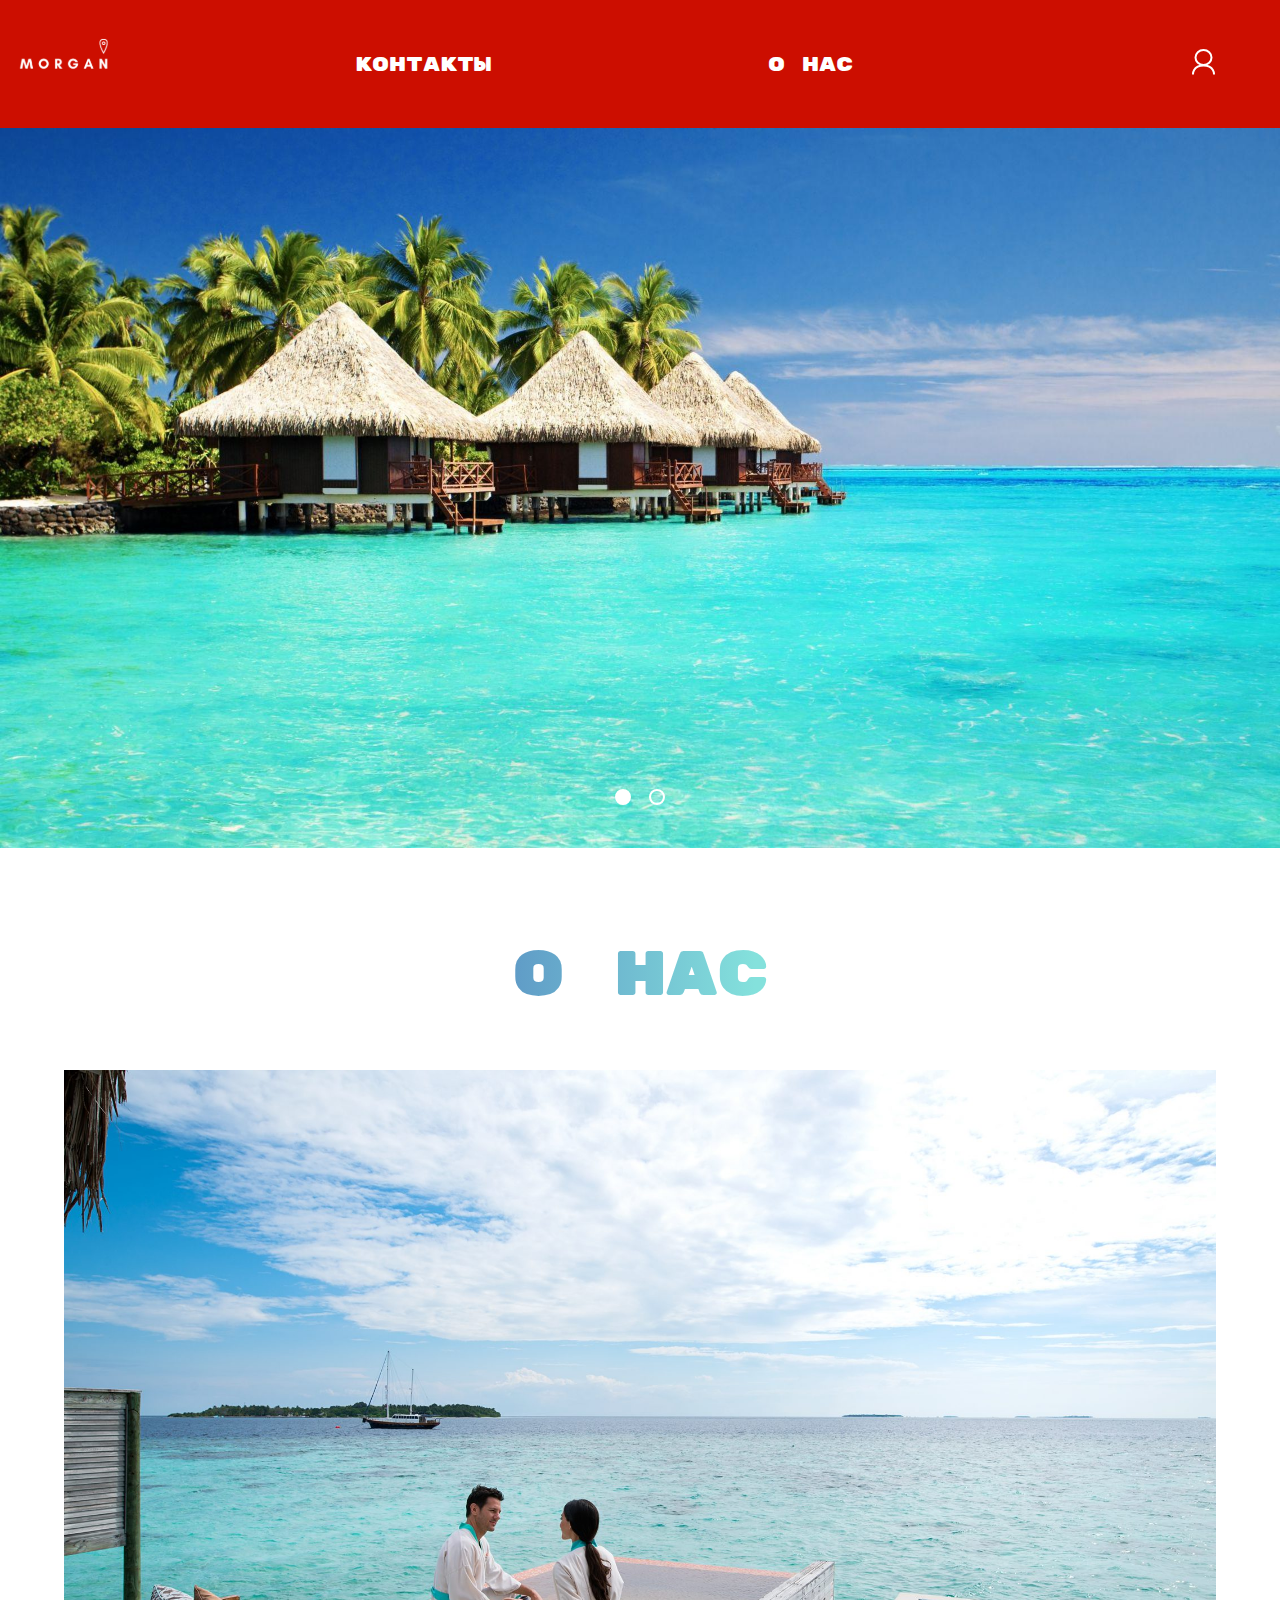
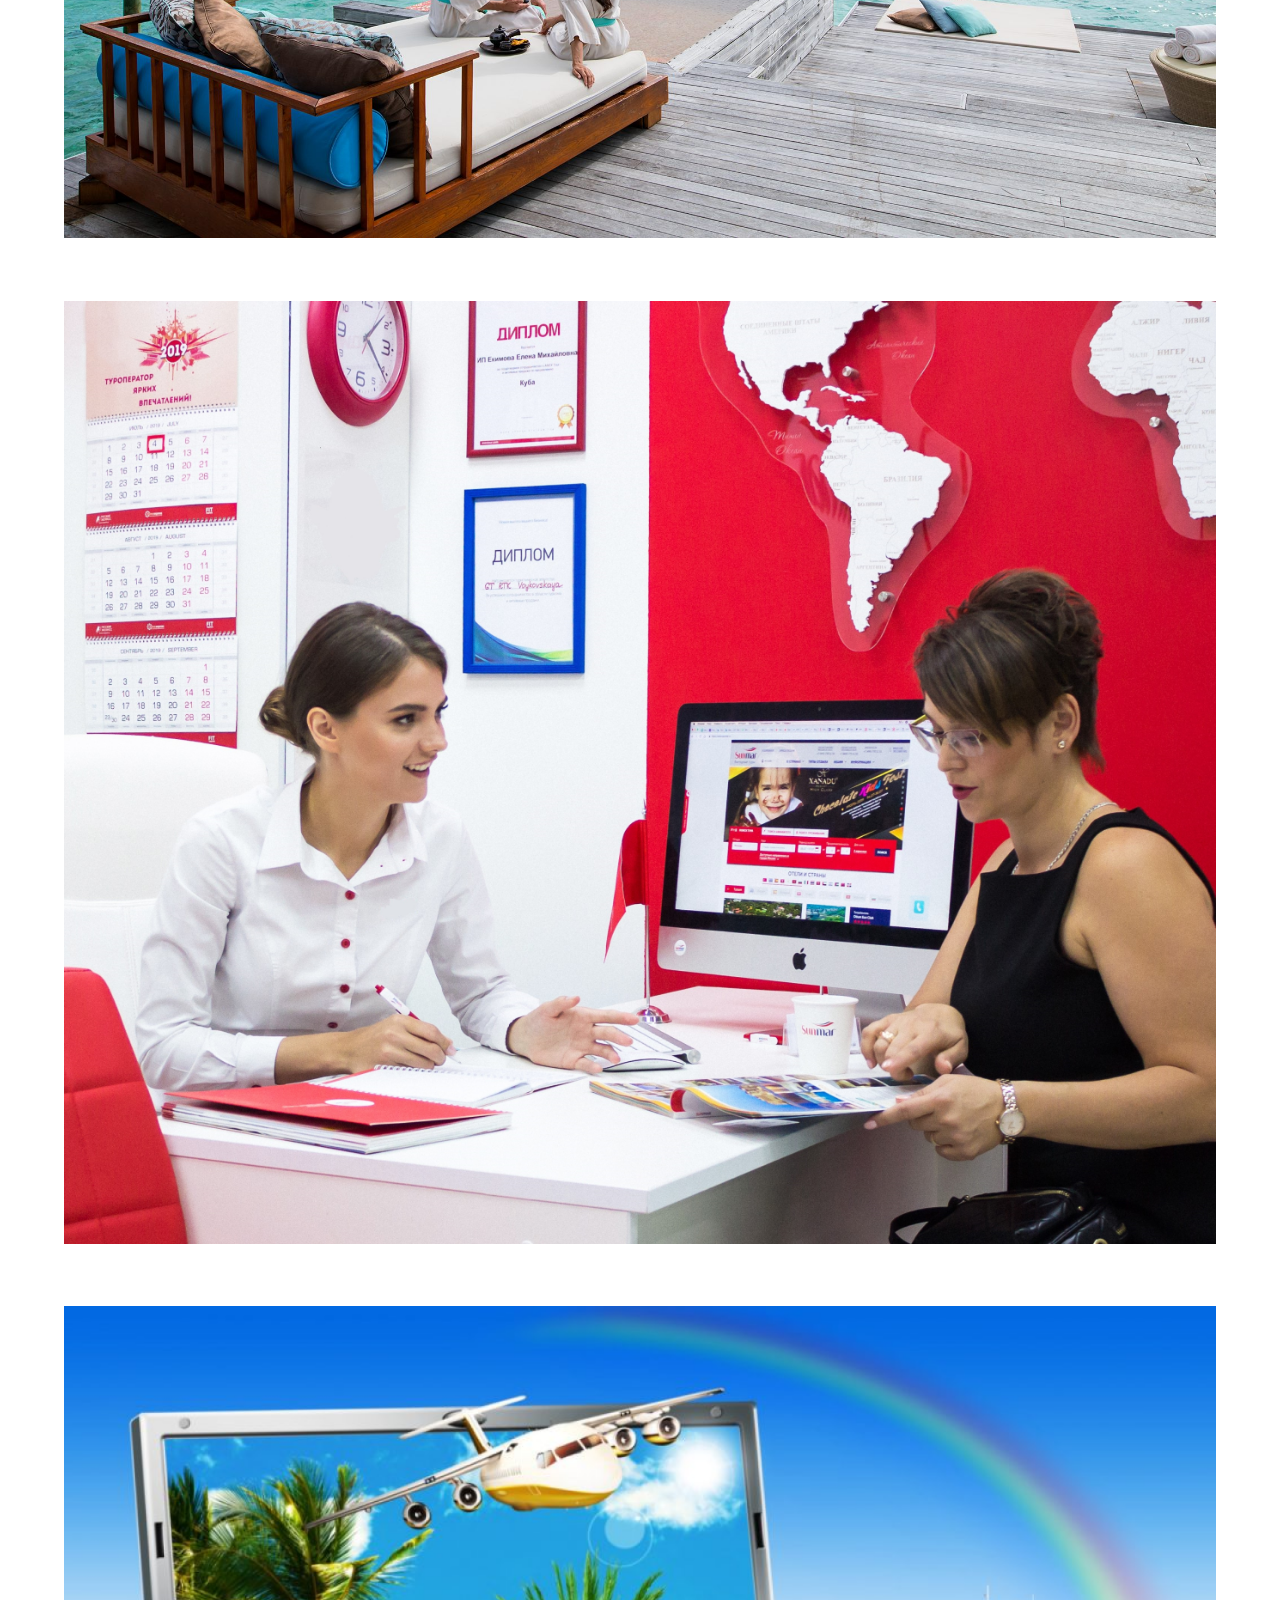
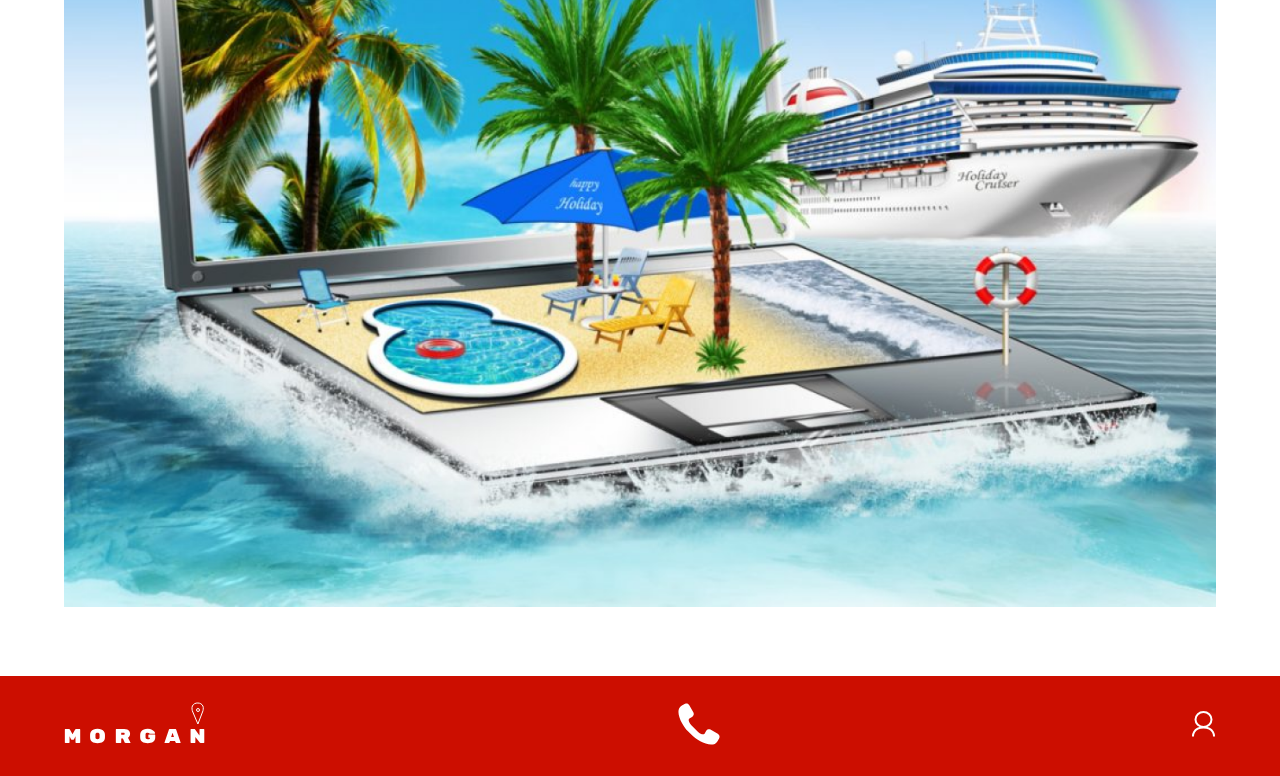
<file: index.html>
<!DOCTYPE html>
<html lang="en">
<head>
    <meta charset="UTF-8">
    <meta http-equiv="X-UA-Compatible" content="IE=edge">
    <meta name="viewport" content="width=device-width, initial-scale=1.0">
    <title>Document</title>
    <link href="css/desktop_header.css" rel="stylesheet">
    <link href="css/desktop_slider.css" rel="stylesheet">
    <link href="css/desktop_timer.css" rel="stylesheet">
    <link href="css/desktop_timer.css" rel="stylesheet">
    <link href="css/footer_desctop.css" rel="stylesheet">
    
    <link href="css/us_desktop.css" rel="stylesheet">
    <link href="css/phone_header.css" rel="stylesheet">
     <link href="css/phone_slider.css" rel="stylesheet">
    <link href="css/us_phone.css" rel="stylesheet">
    
    <link href="css/footer_phone.css" rel="stylesheet">
    <link href="css/modal_phone.css" rel="stylesheet">
     
</head>

<body>
    
    <div class="header">
    
    <img class="header_logo" src="css/img/logo.svg" width="10%">
        
        <div class="header_texts">
            
            <a href="#phone" class="header_text">Контакты</a>
            
            <a href="#about_Us
" class="header_text">О нас</a>
            <a href="#" class="header_profile">
            <button onClick='location.href="login-registration.html"' class="profil_btn"><img class="footer_img" src="css/img/Group%201%20(1).svg"></button>
            </a>
        
        </div>
        
        
    </div>
    
    
   
    
    
    <div class="slider">
        <div class="item">
        <img class="slider_img" src="css/img/slider1.jpg" width="100%" alt="Первый слайд">
          
      </div>
  
      <div class="item">
          <img class="slider_img" src="css/img/slider2.jpg" width="100%" alt="Второй слайд">
          
      </div>
  
      <ul class="dots">
                    <li class="dot"></li>
                    <li class="dot"></li>


                </ul>
  </div>
    
  
    
    <div class="counter">

        <div class="about_us">

            <a name="about_Us"> </a>
            <h2 class="about_us_h2">О нас</h2>


            <div class="us_counter">
                <p class="us_text">Делаем ваш отпуск комфортнее</p>
                <img class="us_img" src="css/img/otp.jpg" width="100%">


            </div>

            <div class="us_counter">
                <p class="us_text">У нас дружелюбный персонал</p>
                <img class="us_img" src="css/img/image 10.png" width="100%">


            </div>
            <div class="us_counter">
                <p class="us_text">Путишествие в любую часть света</p>
                
                <img class="us_img" src="css/img/image 11.png" width="100%">


            </div>


            

        </div>

    </div>
    
    
   
    
    
    
    

    <div class="footer">
        
         <div id="zatemnenie">
        <window>
            <a href="#close_window" class="close_window">X</a>
            <br>
            <br>
            <p>8-800-555-35-35</p>
        </window>
    </div>
         
        
        

<div class="footer_counter">

    <img class="footer_logo" src="css/img/Group 12.svg">
       
    <button onclick="location.hash ='zatemnenie'" class="phone_btn"><a name="phone" ><img class="footer_phone" src="css/img/phone-left%201.svg"></a></button>
    

<button onClick='location.href="login-registration.html"' class="profil_btn"><img class="footer_img" src="css/img/Group%201%20(1).svg"></button>
</div>
        


    </div>



    
    
    


    <script src="js/slider.js"></script>
    
</body>
</html>
</file>
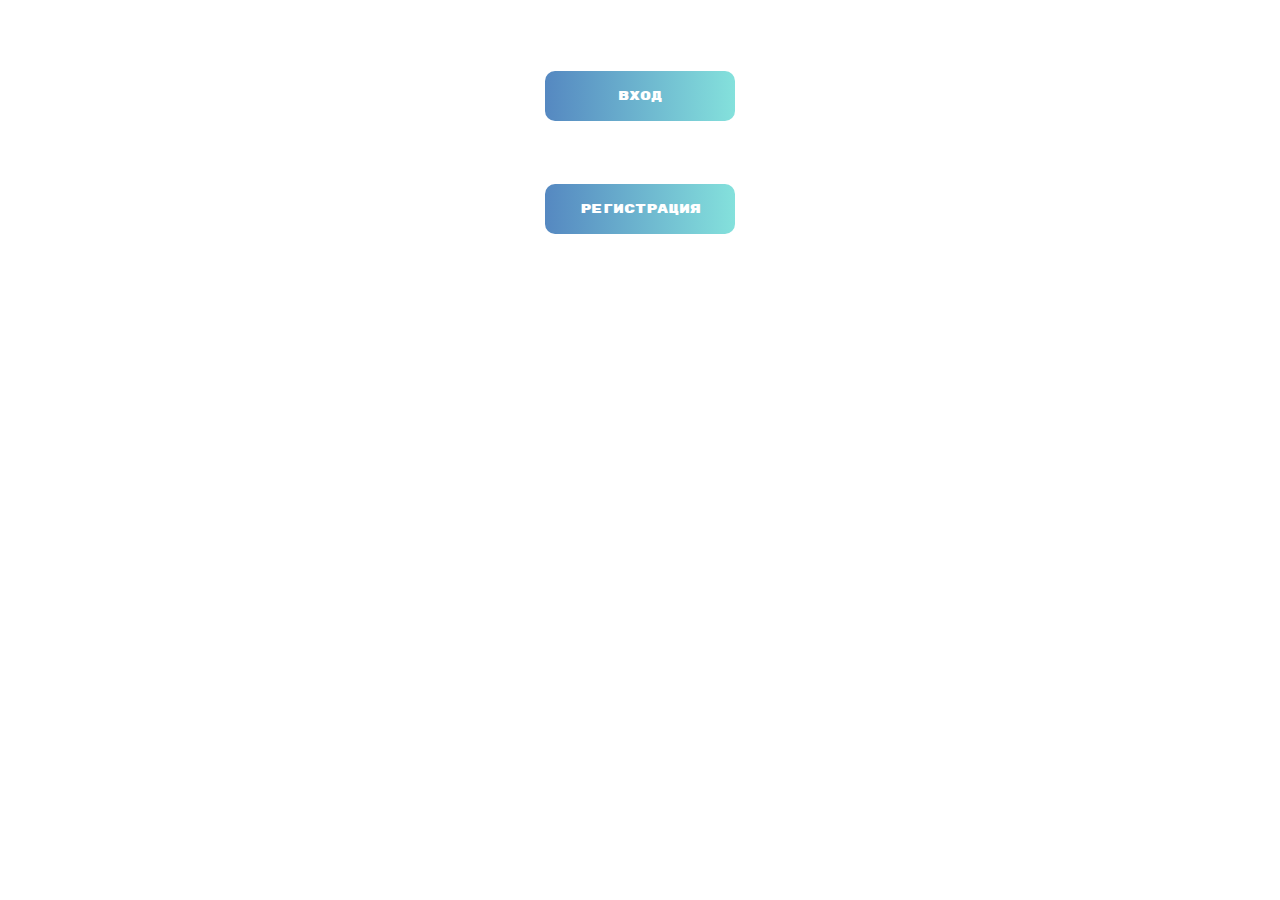
<file: login-registration.html>
<!DOCTYPE html>
<html lang="en">
<head>
    <meta charset="UTF-8">
    <meta http-equiv="X-UA-Compatible" content="IE=edge">
    <meta name="viewport" content="width=device-width, initial-scale=1.0">
    <link href="css/desktop_registration.css" rel="stylesheet">
    <title>Document</title>
    </head>
    
    
    <body>
    
       <div class="form__submit-block submit-block">
                <button onClick='location.href="login.html"' type="submit" class="submit-block__submit-btn  login-btn btn" id="btn">Вход</button>
                <br>
                 <button onClick='location.href="registration.html"' class="additive-forwarding__link" id="btn">Регистрация</button>
        
        </div>
    </body>
</html>
</file>
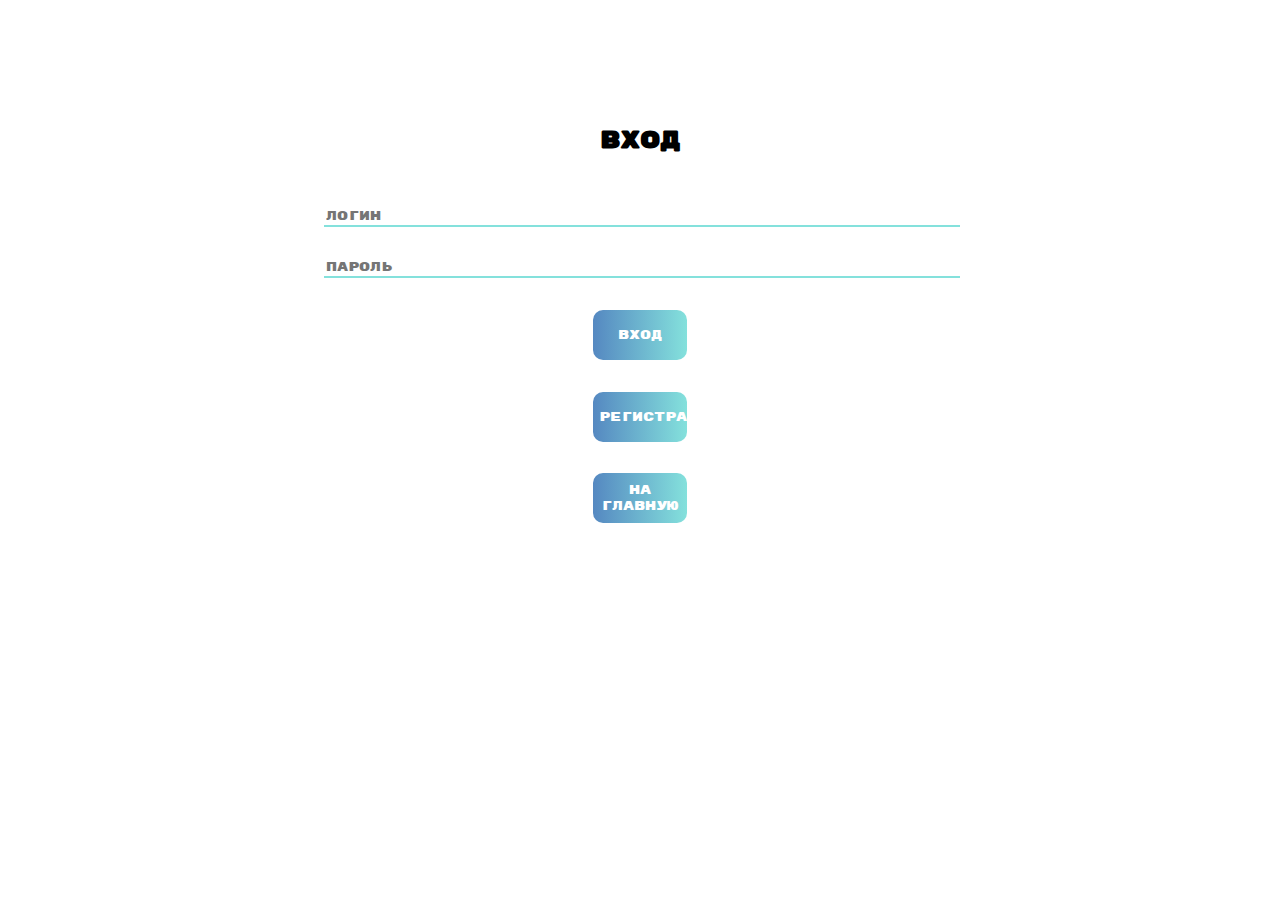
<file: login.html>
<!DOCTYPE html>
<html lang="en">
<head>
    <meta charset="UTF-8">
    <meta http-equiv="X-UA-Compatible" content="IE=edge">
    <meta name="viewport" content="width=device-width, initial-scale=1.0">
    <title>Вход</title>
   <link href="css/desktop_registration.css" rel="stylesheet">
    <script type="module" src="js/index.js" defer></script>
</head>
<body>
    <main class="log-reg-part">
        <form class="log-reg-part__form form">
            <h2 class="form__heading">Вход</h2>
            <div class="form__inputs">

                <input type="text" placeholder="логин" required class=" registration_input inputs__input login-input just-text" minlength="5" maxlength="20" title="Логин должен содержать от 5 до 20 символов и может состоять из латинских букв, цифр и нижнего подчёркивания" name="login-input" pattern="^\w+$">
            </div>
            <div class="form__inputs">
                
                <input placeholder="пароль" type="password" required class=" registration_input inputs__input password-input just-text" minlength="5" maxlength="40" title="Пароль должен содержать от 5 до 40 символов и не дожен содержать пробел" name="password-input" pattern="^[^\s]*$">
            </div>
            <div class="form__submit-block submit-block">
                <button  type="submit" class="submit-block__submit-btn login-btn btn">Вход</button>
                <br>
                <button onClick='location.href="registration.html"' class="additive-forwarding__link">Регистрация</button>
                
                <br>
        <button onClick='location.href="index.html"' class="additive-forwarding__link log-reg-part__link-to-main">На главную</button>
            </div>
        </form>
        
    </main>
</body>
</html>
</file>
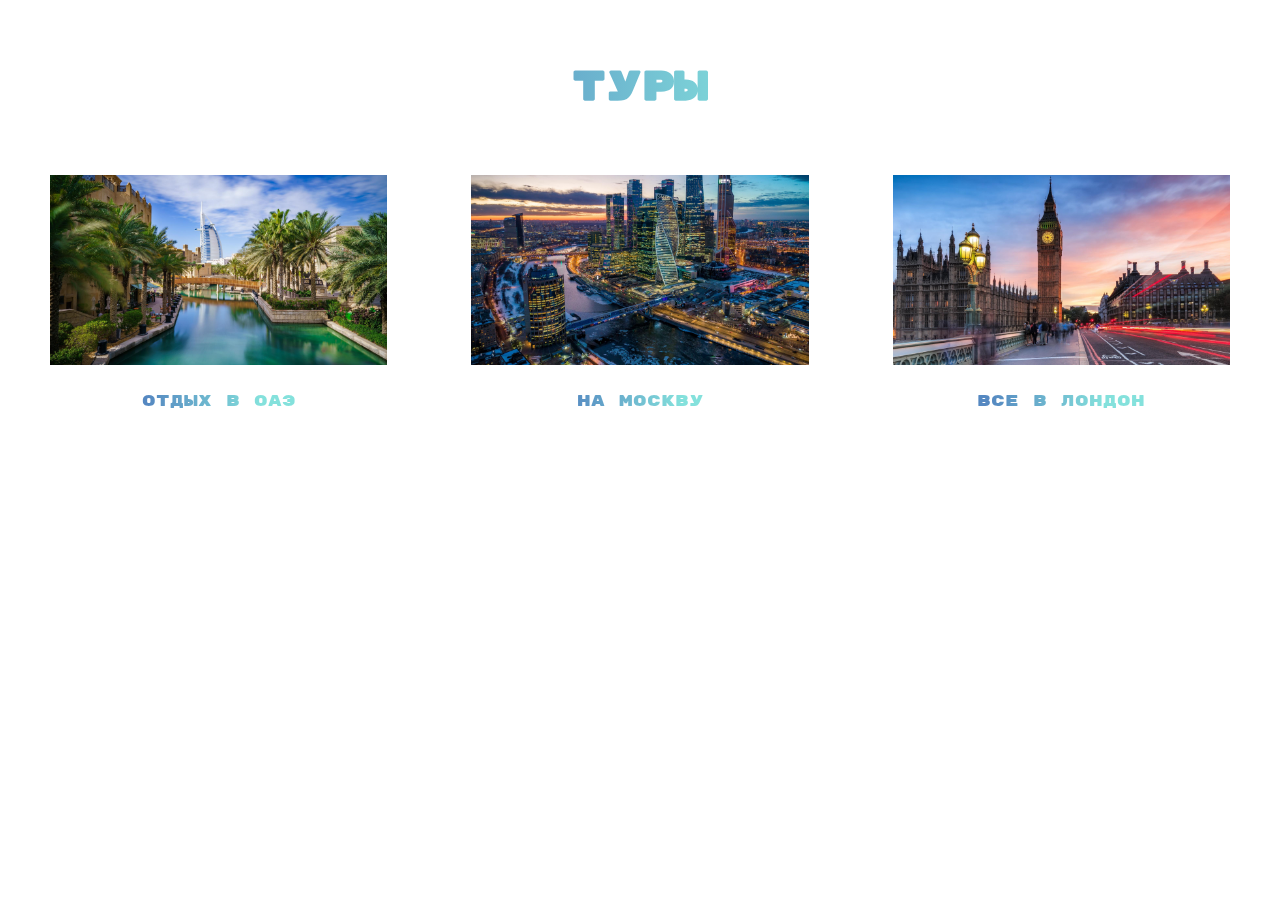
<file: profile.html>
<!DOCTYPE html>
<html lang="en">
<head>
    <meta charset="UTF-8">
    <meta http-equiv="X-UA-Compatible" content="IE=edge">
    <meta name="viewport" content="width=device-width, initial-scale=1.0">
    <title>Личный кабинет</title>
   <link href="css/tours_phone.css" rel="stylesheet">
    <link href="css/tours_desktop.css" rel="stylesheet">
    <script type="module" src="js/index.js" defer></script>
    
</head>
<body>
    
    
    
   
                    <div class="tours">
                        
                <h2 class="tours_h2">Туры</h2>


                <div class="tours_counter">

                    <div class="img_counter">
                    
                    <img src="css/img/dubai-2.jpg" width="80%" alt="">
                        <br>
                        <p class="img_text">Отдых в ОАЭ</p>
                    
                    </div>
                    
                    
                    <div class="img_counter">
                    
                    <img src="css/img/Mosсow-1.jpg" width="80%" alt="">
                        <br>
                        <p class="img_text">На москву</p>
                    
                    </div>
                    
                    <div class="img_counter">
                    
                    <img src="css/img/London-1.jpg" width="80%" alt="">
                        <br>
                        <p class="img_text">Все в Лондон</p>
                    
                    </div>
                    
                    
                    
                    
                    </div>
                    

                </div>



         



            
    
    
    
    
</body>
</html>
</file>
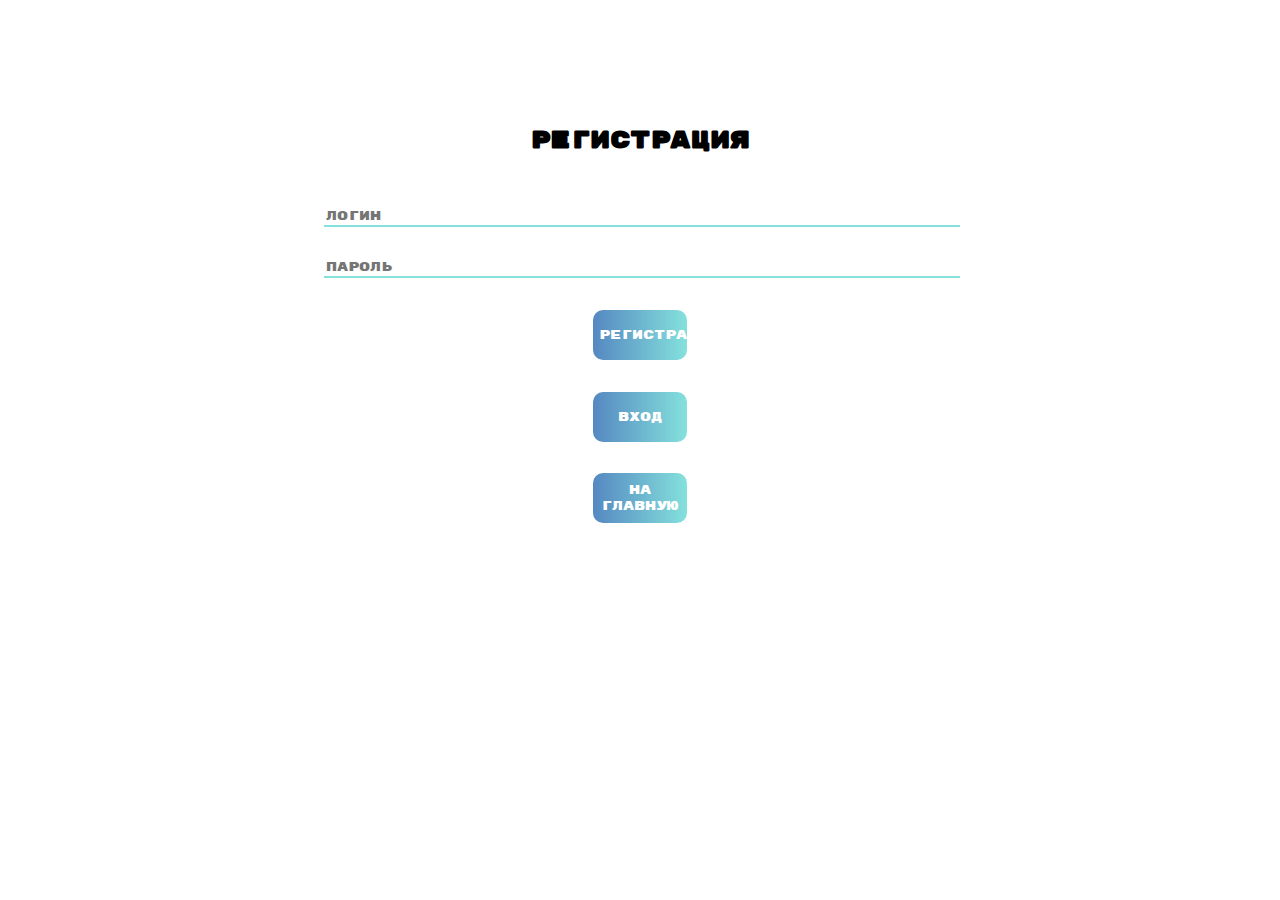
<file: registration.html>
<!DOCTYPE html>
<html lang="en">
<head>
    <meta charset="UTF-8">
    <meta http-equiv="X-UA-Compatible" content="IE=edge">
    <meta name="viewport" content="width=device-width, initial-scale=1.0">
    <title>Регистрация</title>
   <link href="css/desktop_registration.css" rel="stylesheet">
    <script type="module" src="js/index.js" defer></script>
</head>
<body>
    <main class="log-reg-part">
        <form class="log-reg-part__form form">
            <h2 class="form__heading">Регистрация</h2>
            <div class="form__inputs">
               
                <input placeholder="Логин" type="text" required class="registration_input inputs__input login-input just-text" name="login-input" minlength="5" maxlength="20" title="Логин должен содержать от 5 до 20 символов и может состоять из латинских букв, цифр и нижнего подчёркивания" name="login-input" pattern="^\w+$">
                <p class="submit-block__log-reg-error-text incorrect-log-error">Некорректный логин</p>
            </div>
            <div class="form__inputs">
                
                <input placeholder="Пароль" type="password" required class="registration_input inputs__input password-input just-text" name="password-input" minlength="5" maxlength="40" title="Пароль должен содержать от 5 до 40 символов и не дожен содержать пробел" name="password-input" pattern="^[^\s]*$">
                <p class="submit-block__log-reg-error-text incorrect-pswd-error">Некорректный пароль</p>
            </div>
            <div class="form__submit-block submit-block">
                <button class="submit-block__submit-btn register-btn btn">Регистрация</button>
                <br>
                <button onClick='location.href="login.html"' class="log-reg-part__link-to-main">Вход</button>
                <br>
                  <button onClick='location.href="index.html"' class="log-reg-part__link-to-main">На главную</button>
            </div>
        </form>
      
    </main>
</body>
</html>
</file>
<file: css/desktop_header.css>
@font-face {

font-family: "Rubik"; 

src: url("fonts/RubikMonoOne-Regular.ttf") format("truetype"); 
font-style: normal; 
font-weight: normal; 
} 
*{
    font-family: "Rubik";
    margin: 0;
    padding: 0;
}
.header{
    
background-color: #CC0E00;
    display: flex;
    align-items: center;
}
.header_texts{
    text-align: right;
    margin: auto;
    width: 100%;
    margin-right: 5%;
    display: grid;
    grid-template-columns: 1fr 1fr 1fr  ;
    align-items: center;
}
.header_text{
    text-decoration: none;
    color: white;
    font-size: 20px;
    align-items: center;
}
.header_btn{
    display: none;
}
</file>
<file: css/desktop_slider.css>
.slider{
    
    position: relative;
    
    
}

.dots {
  text-align: center;

    margin-left: auto;
    margin-top: -5%;
}
.dot{
    
    height: 12px;
    width: 12px;
    margin: 0 2px;
    border: white 2px solid;
    background-color: transparent;
    border-radius: 50%;
    display: inline-block;
    transition: background-color 1s ease;
}

.active{
    background-color:white;
}
</file>
<file: css/desktop_timer.css>
.base-timer {
    margin: auto;
  position: relative;
  width: 500px;
  height: 500px;
}

.base-timer__svg {
  transform: scaleX(-1);
}

.base-timer__circle {
  fill: none;
  stroke: none;
}

.base-timer__path-elapsed {
  stroke-width: 7px;
  stroke: grey;
}

.base-timer__path-remaining {
  stroke-width: 7px;
  stroke-linecap: round;
  transform: rotate(90deg);
  transform-origin: center;
  transition: 1s linear all;
  fill-rule: nonzero;
  stroke: currentColor;
}

.base-timer__path-remaining.green {
  color: rgb(65, 184, 131);
}

.base-timer__path-remaining.orange {
  color: orange;
}

.base-timer__path-remaining.red {
  color: red;
}

.base-timer__label {
  position: absolute;
  width: 500px;
  height: 500px;
  top: 0;
  display: flex;
  align-items: center;
  justify-content: center;
  font-size: 50px;
}
</file>
<file: css/footer_desctop.css>
.footer{
    text-align: center;
    height: 100px;
    background-color: #CC0E00;
    width: 100%;
    margin-top: 5%;
    display: grid;
    align-items: center;
    }
.footer_text{
    color: white;
    font-size:8px ;
    text-decoration: none;
   
}

.footer_counter{
    width: 90%;
    margin: auto;
    display: flex;
    align-items: center;
justify-content: space-between;
align-items: center;
}
.phone_btn{
border: none;
    background-color: transparent;
}
.profil_btn{
border: none;
    background-color: transparent;
}
</file>
<file: css/us_desktop.css>
.counter{
    width: 90%;
    margin: auto;
    margin-top: 10%;
}
.about_us_h2{
    margin-top: 5%;
font-size:60px ;
   color: transparent;
   -webkit-background-clip: text;
   background-clip: text;
   background-image: linear-gradient(to right,#5588C1 33%,#84E1DC 60%);
    text-align: center;
     text-align: center;
}

.us_counter{
    position: relative;
  margin-top: 5%;
}
.us_text{
    display: grid;
    align-items: center;
    font-size:50px ;
    text-align: center;
    color: transparent;
    margin: 0;
    position: absolute;
    height: 100%;
    width: 100%;
    background-color: transparent;
}
.us_text:hover{
    color: white;
background: linear-gradient(180deg, rgba(0,0,0,0.5), rgba(0,0,0,0));    transition: 1s;
}
</file>
<file: css/phone_header.css>
@media (max-width: 428px){
    .header_text{
    display: none;
    }
    .header_text_img{
        width: 10px;
    }
    .header{
        display: flex;
        justify-content: space-between;
    }
    .header_texts{
        grid-template-columns: 1fr;
    }
}
</file>
<file: css/phone_slider.css>
@media (max-width: 428px){
    
    
    .dots{
        margin-top: -10%;
    }  
    .dot{
       height: 5px;
        width: 5px;
        border: 1px white solid;
    }
    
    
}
</file>
<file: css/us_phone.css>
@media (max-width: 428px){
    .about_us_h2{
        font-size: 15px;
    }
    
    .us_text{
        font-size: 10px;
    }
}
</file>
<file: css/footer_phone.css>
@media (max-width: 428px){
  
    .footer_logo {
        height: 15px;
    }
    .footer_phone {
        height: 15px;
    }
    .footer_img {
        height: 15px;
    }
    
}
</file>
<file: css/modal_phone.css>
#zatemnenie:target {

    display: block;
    
    }

.btn{
margin-top: 20%;
    margin-left: 45%;
}
    #zatemnenie {
    background: rgba(102, 102, 102, 0.68);
    
    width: 100%;
    
    height: 100%;
    
    position: fixed;
    
    top: 0;
    
    left: 0;
    
    display: none;
    
    z-index: 9999999999;
    
    }
    
    window {
    
    position: absolute;
    
    top: 20%;
    
    left: 50%;
    
    width: 400px;
    
    border: 1px solid #cecece;
    
    padding: 50px;
    
    transform: translate(-50%,-50%);
    
    background-color: #fafafa;
    
    }
    
    div#main_text a.close_window {
    
    position: absolute;
    
    right: 10px;
    
    top: 4px;
    
    border: none;
    
    }
.close_window{
    text-decoration: none;
   
}
</file>
<file: css/desktop_registration.css>
@font-face {

font-family: "Rubik"; 

src: url("fonts/RubikMonoOne-Regular.ttf") format("truetype"); 
font-style: normal; 
font-weight: normal; 
} 
*{
    font-family: "Rubik";
    
}

form{
    width: 50%;
    margin: auto;
    margin-top: 10%;
   text-align: center; 
}
.registration_btns{
   
}
button{
    width: 30%;
    margin-left: auto;
    margin-top: 10%;
    text-align: center;
    border: none;
    color: white;
    border-radius: 10px;
    height: 50px;
    background: linear-gradient(to right,#5588C1 ,#84E1DC );
}
.registration_input{
    margin: auto;
width: 100%;
    margin-top: 5%;
    border: none;
    border-bottom: 2px solid #84E1DC ;
    color: gainsboro;
}
.log-reg-part__link-to-main{
margin-left: auto;

}
.incorrect-log-error,.incorrect-pswd-error{
    display: none;
}
.form__inputs{
margin: auto;
}
.submit-block{
    text-align: center;
width: 50%;
margin: auto;
}


#btn{
    margin-left: auto;
}

@media (max-width: 428px){
    
    button{
        font-size: 5px;
    }
}
</file>
<file: css/tours_phone.css>
@media (max-width: 428px){
    .img_text{

    
    font-size: 5px;
    
    }
    h2{
        font-size: 20px;
    }
}
</file>
<file: css/tours_desktop.css>
@font-face {

font-family: "Rubik"; 

src: url("fonts/RubikMonoOne-Regular.ttf") format("truetype"); 
font-style: normal; 
font-weight: normal; 
} 
*{
    font-family: "Rubik";
    
}
.tours_counter{
    display:grid;
    grid-template-columns: 1fr 1fr 1fr;
    margin: auto;
    margin-top: 5%;
}

.tours{
    margin-top: 5%;
}
.tours_h2{
   font-size: 40px;
   color: transparent;
   -webkit-background-clip: text;
   background-clip: text;
   background-image: linear-gradient(to right,#5588C1 33%,#84E1DC 60%);
    text-align: center;
}
.img_counter{
    text-align: center;
    position: relative;
}
.img_text{
    margin: auto;
    margin-top: 5%;
}
.img_text{
    color: transparent;
   -webkit-background-clip: text;
   background-clip: text;
   background-image: linear-gradient(to right,#5588C1 33%,#84E1DC 60%);
    text-align: center;
    
}
</file>
